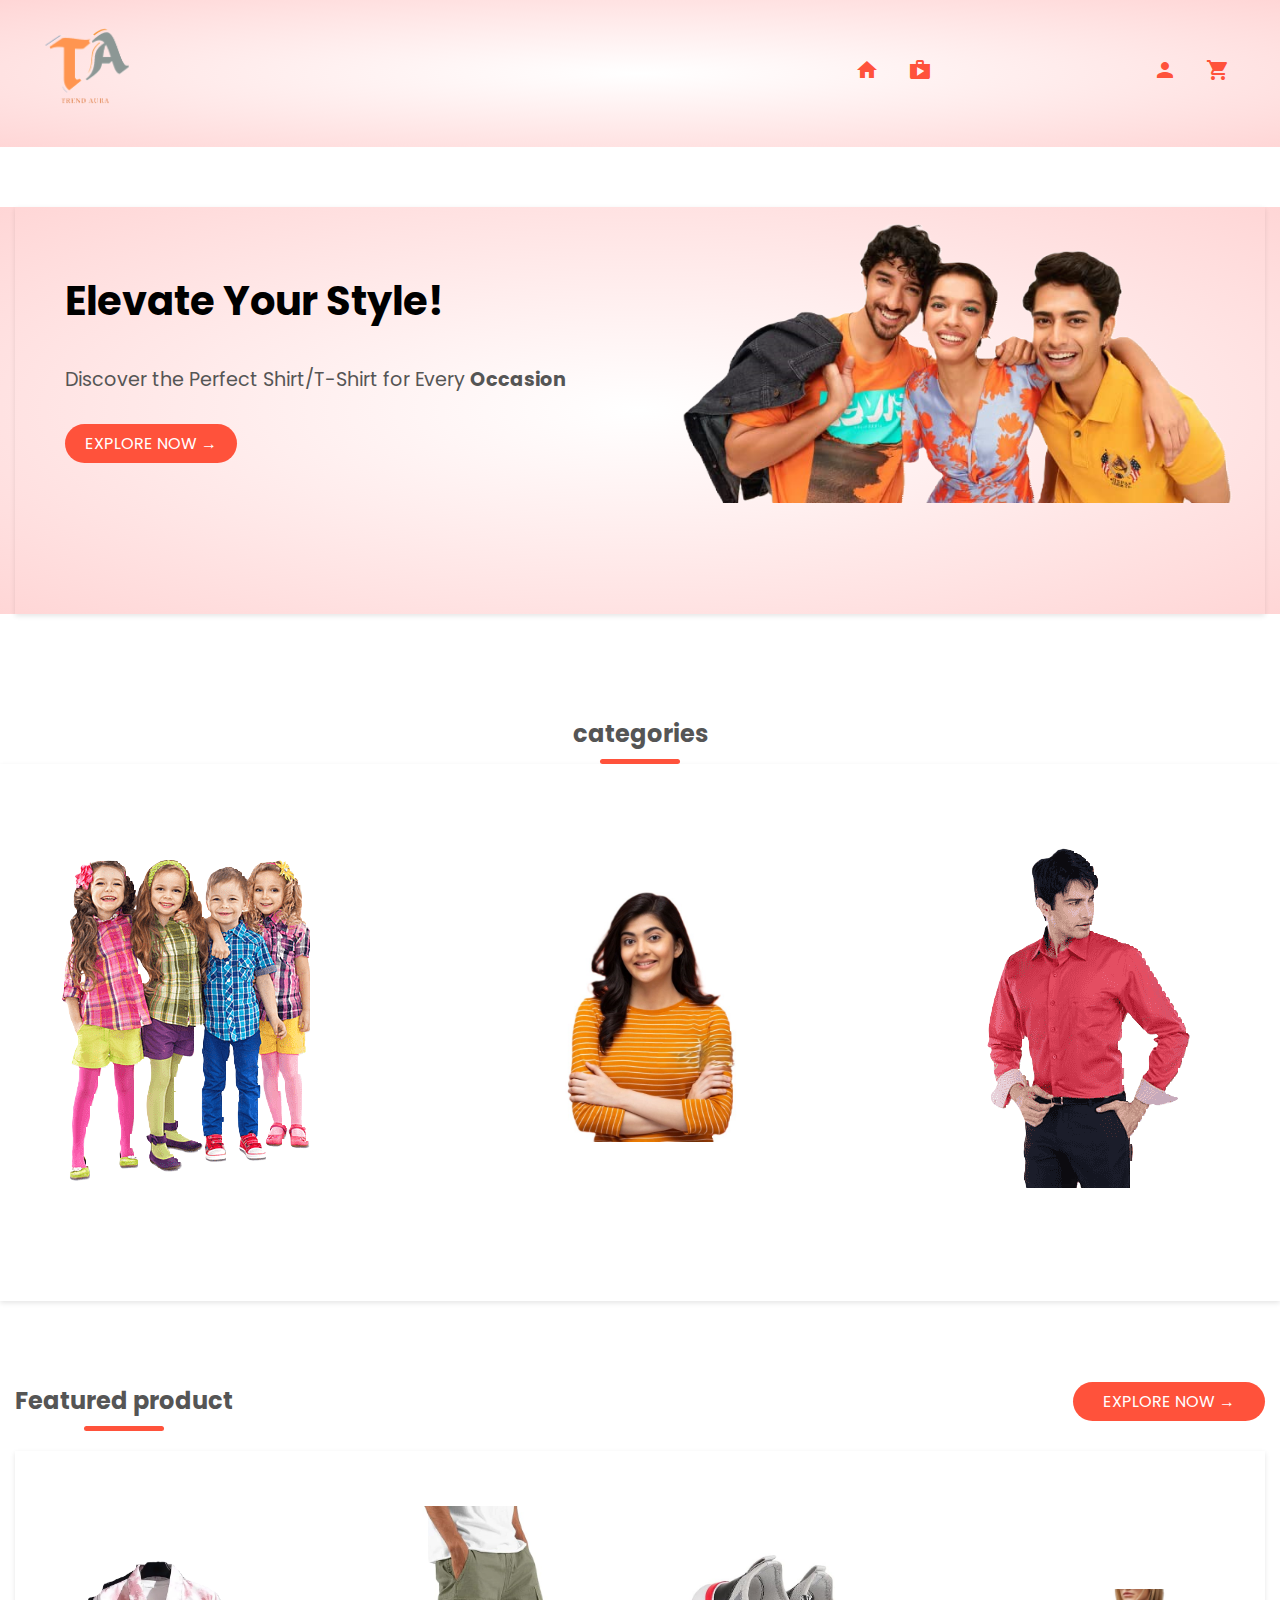
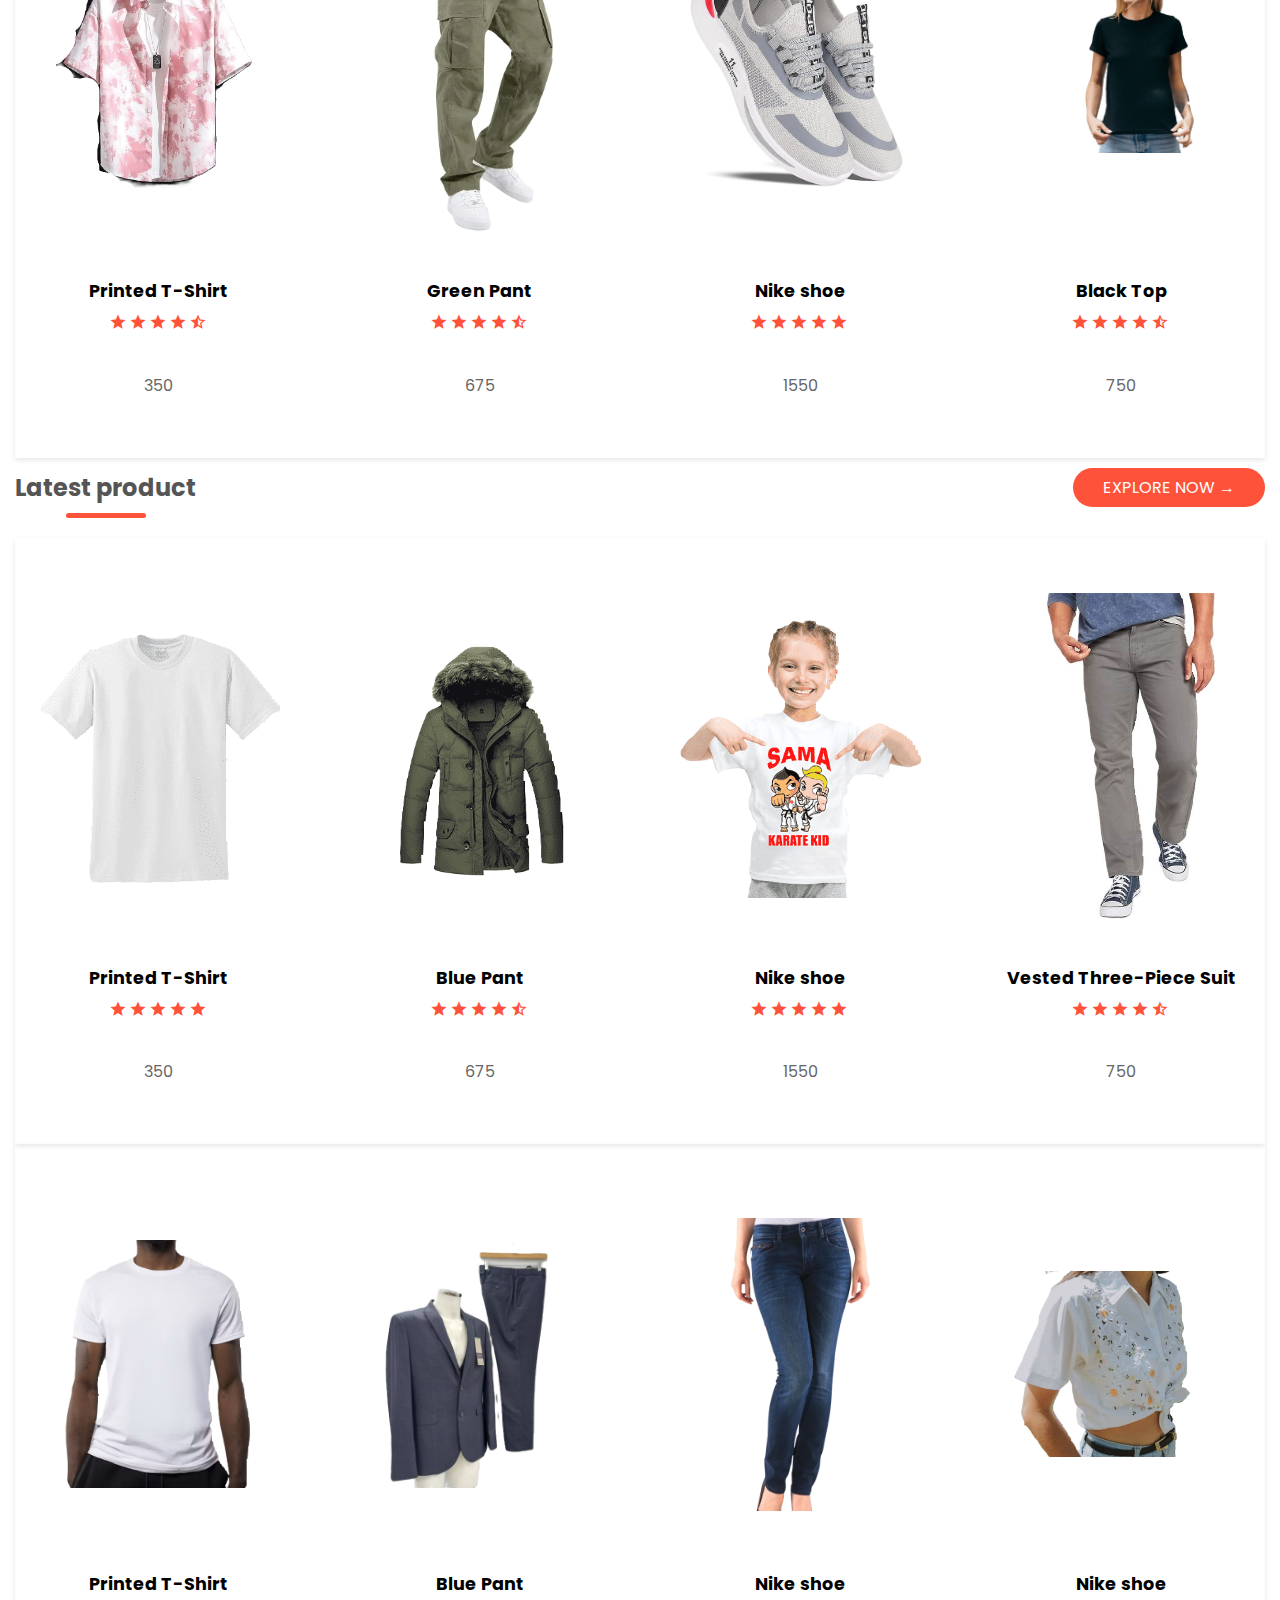
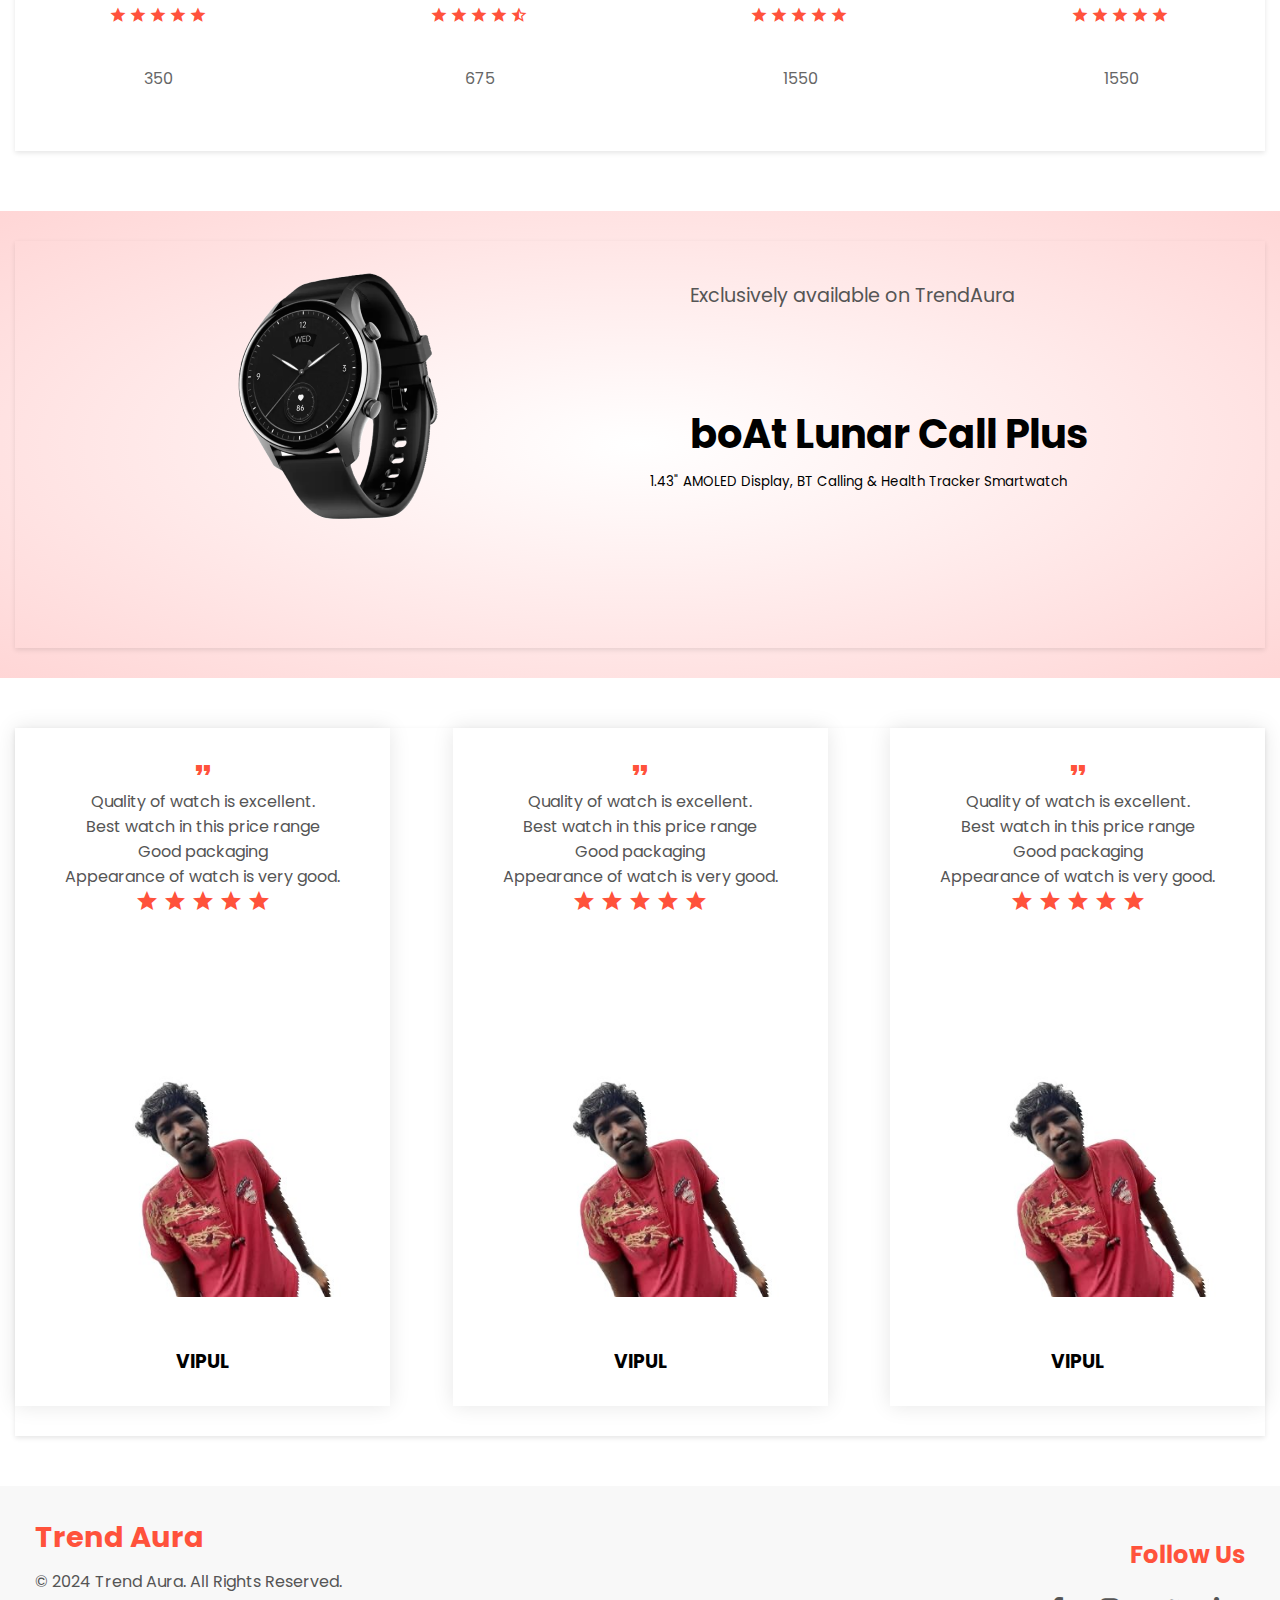
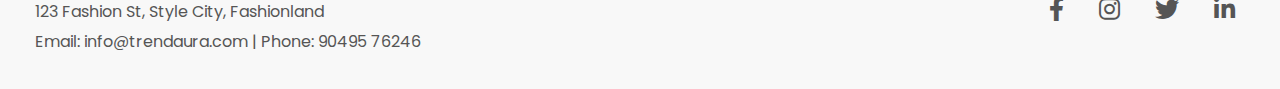
<file: index.html>
<!DOCTYPE html>
<html lang="en">

<head>
    <meta charset="UTF-8">
    <meta name="viewport" content="width=device-width, initial-scale=1.0">
    <title>Trend Aura</title>
    <link rel="stylesheet" href="style.css">
    <link href="https://fonts.googleapis.com/css2?family=Poppins:wght@300;400;500;600;700&display=swap"
        rel="stylesheet">
    <link href="https://fonts.googleapis.com/icon?family=Material+Icons" rel="stylesheet">
    <link rel="stylesheet" href="https://cdnjs.cloudflare.com/ajax/libs/font-awesome/6.0.0-beta3/css/all.min.css">
</head>

<body>
    <div class="header">
        <div class="container">
            <div class="navbar">
                <div class="logo">
                    <img src="./image/T.png" alt="Trend Aura Logo">
                </div>
                <nav>
                    <ul>
                        <li class="Home"><a href="#"><i class="material-icons">home</i></a></li>
                        <li><a href="shop.html"><i class="material-icons">shopping_bag</i></a></li>
                        <li class="Account"><a href="account.html"><i class="material-icons">person</i></a></li>
                        <li><a href="cart.html"><i class="material-icons">shopping_cart</i></a></li>
                    </ul>
                </nav>
                <button class="menu-toggle" id="menuToggle">☰</button>
            </div>
        </div>
    </div>

    <div class="nav-window" id="navWindow">
        <button class="close-nav" id="closeNav">&times;</button>
        <ul>
            <div class="toggle-menu" id="togglemenu">
                <li><a href="#">
                        <div class="toggle-icon"><i class="material-icons">home</i></div>
                        <div class="menu-text">
                            <h4>Home</h4>
                        </div>
                    </a></li>
                <li><a href="shop.html">
                        <div class="toggle-icon"><i class="material-icons">shopping_bag</i></div>
                        <div class="toggle-icon">
                            <h4>Shop</h4>
                        </div>
                    </a></li>
                <li><a href="account.html">
                        <div class="toggle-icon"><i class="material-icons">person</i></div>
                        <div class="menu-text">
                            <h4> My Account</h4>
                        </div>
                <li><a href="#contact">
                        <div class="toggle-icon"><i class="material-icons">phone</i></div>
                        <div class="menu-text">
                            <h4> contact</h4>
                        </div>
                    </a></li>
                <li><a href="cart.html">
                        <div class="toggle-icon"><i class="material-icons">shopping_cart</i></div>
                        <div class="menu-text">
                            <h4>Cart</h4>
                        </div>
                    </a></li>
            </div>
        </ul>
    </div>
    <div class="header-poster">
        <div class="container-poster">
            <div class="row">
                <div class="col2">
                    <h1>Elevate Your Style!</h1>
                    <p>Discover the Perfect Shirt/T-Shirt for Every <strong>Occasion</strong></p>
                    <a href="shop.html" class="btn">Explore Now &#8594;</a>
                </div>
                <div class="col2">
                    <img src="./image/1stp.png" alt="Featured Product">
                </div>
            </div>
        </div>
    </div>
    <div class="categories">
        <div class="small-container">
            <div class="explore"></div>
            <h2 class="ptitle">
                <center>categories</center>
            </h2>
        </div>
        <div class="row">

            <div class="col3"><a href="shop.html">
                    <img src="./image/10.png" alt="Category 1" height="200px"></a>
            </div>
            <div class="col3"><a href="shop.html">
                    <img src="./image/16.jpg" alt="Category 2"></a>
            </div>
            <div class="col3"><a href="shop.html">
                    <img src="./image/2.png" alt="Category 3"></a>
            </div>
        </div>
    </div>
    </div>

    <div class="small-container">
        <div class="explore">
            <h2 class="ptitle">Featured product</h2>
            <a href="shop.html" class="btn1">Explore Now &#8594;</a>
        </div>
        <div class="row">
            <div class="col4">
                <div class="product"><a href="./product/product6.html">
                        <img src="./image/15.png" alt="Product 1" height="100px"></a>
                    <h4>Printed T-Shirt</h4>
                    <div class="rating">
                        <span class="material-icons">star</span>
                        <span class="material-icons">star</span>
                        <span class="material-icons">star</span>
                        <span class="material-icons">star</span>
                        <span class="material-icons">star_half</span>
                    </div>
                    <p><span class="material-icons">currency_rupee</span>350</p>
                </div>
            </div>
            <div class="col4">
                <div class="product"><a href="./product/product4.html">
                        <img src="./image/1.jpg" alt="Product 2" height="200px"></a>

                    <h4>Green Pant</h4>
                    <div class="rating">
                        <span class="material-icons">star</span>
                        <span class="material-icons">star</span>
                        <span class="material-icons">star</span>
                        <span class="material-icons">star</span>
                        <span class="material-icons">star_half</span>
                    </div>
                    <p><span class="material-icons">currency_rupee</span>675</p>
                </div>
            </div>

            <div class="col4">
                <div class="product"><a href="./product/product2.html">
                        <img src="./image/7.jpg" alt="Product 3"></a>
                    <h4>Nike shoe</h4>
                    <div class="rating">
                        <span class="material-icons">star</span>
                        <span class="material-icons">star</span>
                        <span class="material-icons">star</span>
                        <span class="material-icons">star</span>
                        <span class="material-icons">star</span>
                    </div>
                    <p><span class="material-icons">currency_rupee</span>1550</p>
                </div>
            </div>
            <div class="col4">
                <div class="product"><a href="./product/product7.html">
                        <img src="./image/17.jpg" alt="Product 4"></a>
                    <h4>Black Top</h4>
                    <div class="rating">
                        <span class="material-icons">star</span>
                        <span class="material-icons">star</span>
                        <span class="material-icons">star</span>
                        <span class="material-icons">star</span>
                        <span class="material-icons">star_half</span>
                    </div>
                    <p><span class="material-icons">currency_rupee</span>750</p>
                </div>
            </div>
        </div>
        <div class="explore">
            <h2 class="ptitle">Latest product</h2>
            <a href="shop.html" class="btn1">Explore Now &#8594;</a>
        </div>
        <div class="row">
            <div class="col4">
                <div class="product"><a href="product/product1.html">
                        <img src="./image/1.png" alt="Product 5"></a>
                    <h4>Printed T-Shirt</h4>
                    <div class="rating">
                        <span class="material-icons">star</span>
                        <span class="material-icons">star</span>
                        <span class="material-icons">star</span>
                        <span class="material-icons">star</span>
                        <span class="material-icons">star</span>
                    </div>
                    <p><span class="material-icons">currency_rupee</span>350</p>
                </div>
            </div>
            <div class="col4">
                <div class="product"><a href="product/product8.html">
                        <img src="./image/9.png" alt="Product 6"></a>
                    <h4>Blue Pant</h4>
                    <div class="rating">
                        <span class="material-icons">star</span>
                        <span class="material-icons">star</span>
                        <span class="material-icons">star</span>
                        <span class="material-icons">star</span>
                        <span class="material-icons">star_half</span>
                    </div>
                    <p><span class="material-icons">currency_rupee</span>675</p>
                </div>
            </div>
            <div class="col4">
                <div class="product"><a href="product/product4.html">
                        <img src="./image/7.png" alt="Product 7"></a>
                    <h4>Nike shoe</h4>
                    <div class="rating">
                        <span class="material-icons">star</span>
                        <span class="material-icons">star</span>
                        <span class="material-icons">star</span>
                        <span class="material-icons">star</span>
                        <span class="material-icons">star</span>
                    </div>
                    <p><span class="material-icons">currency_rupee</span>1550</p>
                </div>
            </div>
            <div class="col4">
                <div class="product"><a href="product/product5.html">
                        <img src="./image/15.jpeg" alt="Product 8"></a>
                    <h4>Vested Three-Piece Suit</h4>
                    <div class="rating">
                        <span class="material-icons">star</span>
                        <span class="material-icons">star</span>
                        <span class="material-icons">star</span>
                        <span class="material-icons">star</span>
                        <span class="material-icons">star_half</span>
                    </div>
                    <p><span class="material-icons">currency_rupee</span>750</p>
                </div>
            </div>
        </div>

        <div class="row">
            <div class="col4">
                <div class="product"><a href="product/product1.html">
                        <img src="./image/5.png" alt="Product 9"></a>
                    <h4>Printed T-Shirt</h4>
                    <div class="rating">
                        <span class="material-icons">star</span>
                        <span class="material-icons">star</span>
                        <span class="material-icons">star</span>
                        <span class="material-icons">star</span>
                        <span class="material-icons">star</span>
                    </div>
                    <p><span class="material-icons">currency_rupee</span>350</p>
                </div>
            </div>
            <div class="col4">
                <div class="product"><a href="product/product1.html">
                        <img src="./image/14.png" alt="Product 10"></a>
                    <h4>Blue Pant</h4>
                    <div class="rating">
                        <span class="material-icons">star</span>
                        <span class="material-icons">star</span>
                        <span class="material-icons">star</span>
                        <span class="material-icons">star</span>
                        <span class="material-icons">star_half</span>
                    </div>
                    <p><span class="material-icons">currency_rupee</span>675</p>
                </div>
            </div>
            <div class="col4">
                <div class="product"><a href="product/product1.html">
                        <img src="./image/wj.png" alt="Product 11"></a>
                    <h4>Nike shoe</h4>
                    <div class="rating">
                        <span class="material-icons">star</span>
                        <span class="material-icons">star</span>
                        <span class="material-icons">star</span>
                        <span class="material-icons">star</span>
                        <span class="material-icons">star</span>
                    </div>
                    <p><span class="material-icons">currency_rupee</span>1550</p>
                </div>
            </div>
            <div class="col4">
                <div class="product"><a href="product/product3.html">
                        <img src="./image/4.png" alt="Product 11"></a>
                    <h4>Nike shoe</h4>
                    <div class="rating">
                        <span class="material-icons">star</span>
                        <span class="material-icons">star</span>
                        <span class="material-icons">star</span>
                        <span class="material-icons">star</span>
                        <span class="material-icons">star</span>
                    </div>
                    <p><span class="material-icons">currency_rupee</span>1550</p>
                </div>
            </div>
        </div>
    </div>

    <div class="offer">
        <div class="small-container">
            <div class="row">
                <div class="col2"><a href="product/product9.html">
                        <img src="./image/w1.png" class="offer-img" alt="Special Offer"></a>
                </div>
                <div class="col2">
                    <p>Exclusively available on TrendAura</p>
                    <h1>boAt Lunar Call Plus</h1>
                    <small>1.43" AMOLED Display, BT Calling & Health Tracker Smartwatch</small>
                </div>
            </div>
        </div>
    </div>

    <div class="testimonial">
        <div class="small-container">
            <div class="row">
                <div class="col3">
                    <span class="material-icons">format_quote</span>
                    <p>
                        Quality of watch is excellent.<br>
                        Best watch in this price range<br>
                        Good packaging<br>
                        Appearance of watch is very good.</p>
                    <div class="rating">
                        <span class="material-icons">star</span>
                        <span class="material-icons">star</span>
                        <span class="material-icons">star</span>
                        <span class="material-icons">star</span>
                        <span class="material-icons">star</span>
                    </div>
                    <img src="./image/t1.jpg" alt="Testimonial 1">
                    <h3>VIPUL</h3>
                </div>
                <div class="col3">
                    <span class="material-icons">format_quote</span>
                    <p>
                        Quality of watch is excellent.<br>
                        Best watch in this price range<br>
                        Good packaging<br>
                        Appearance of watch is very good.</p>
                    <div class="rating">
                        <span class="material-icons">star</span>
                        <span class="material-icons">star</span>
                        <span class="material-icons">star</span>
                        <span class="material-icons">star</span>
                        <span class="material-icons">star</span>
                    </div>
                    <img src="./image/t1.jpg" alt="Testimonial 2">
                    <h3>VIPUL</h3>
                </div>
                <div class="col3">
                    <span class="material-icons">format_quote</span>
                    <p>
                        Quality of watch is excellent.<br>
                        Best watch in this price range<br>
                        Good packaging<br>
                        Appearance of watch is very good.</p>
                    <div class="rating">
                        <span class="material-icons">star</span>
                        <span class="material-icons">star</span>
                        <span class="material-icons">star</span>
                        <span class="material-icons">star</span>
                        <span class="material-icons">star</span>
                    </div>
                    <img src="./image/t1.jpg" alt="Testimonial 3">
                    <h3>VIPUL</h3>
                </div>
            </div>
        </div>
    </div>
    <div class="footer" id="#contact">
        <div class="container">
            <div class="footer-content">
                <div class="footer-left">
                    <h3>Trend Aura</h3>
                    <p>&copy; 2024 Trend Aura. All Rights Reserved.</p>
                    <p>123 Fashion St, Style City, Fashionland</p>
                    <p>Email: info@trendaura.com | Phone: 90495 76246</p>
                </div>
                <div class="footer-right">
                    <h4>Follow Us</h4>
                    <div class="social-icons">
                        <a href="#" class="social-icon"><i class="fab fa-facebook-f"></i></a>
                        <a href="#" class="social-icon"><i class="fab fa-instagram"></i></a>
                        <a href="#" class="social-icon"><i class="fab fa-twitter"></i></a>
                        <a href="#" class="social-icon"><i class="fab fa-linkedin-in"></i></a>
                    </div>
                </div>
            </div>
        </div>
    </div>
    <script>
        document.getElementById("menuToggle").addEventListener("click", () => {
            document.getElementById("navWindow").classList.toggle("active");
        });

        document.getElementById("closeNav").addEventListener("click", () => {
            document.getElementById("navWindow").classList.remove("active");
        });
    </script>

</body>

</html>
</file>
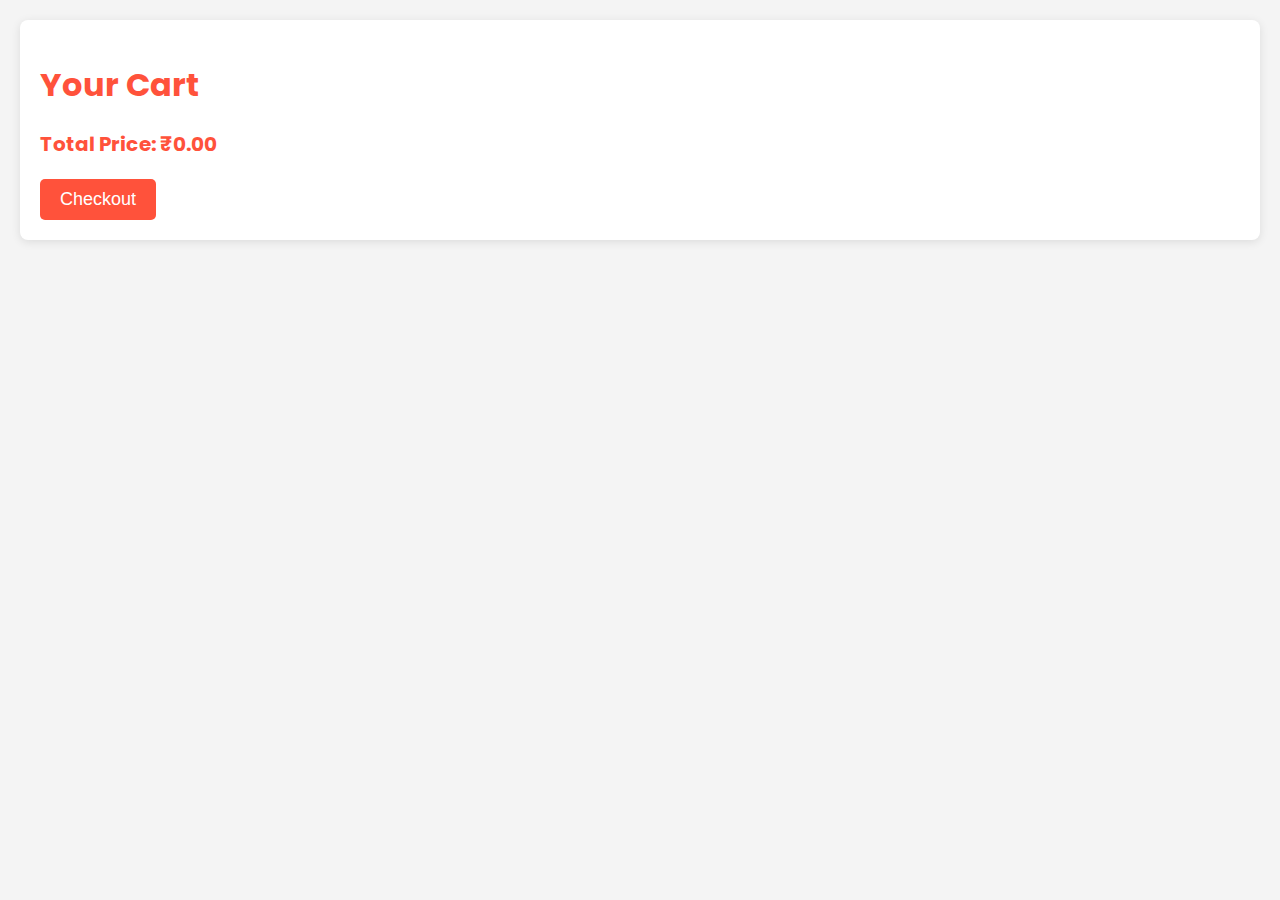
<file: cart.html>
<!DOCTYPE html>
<html lang="en">

<head>
    <meta charset="UTF-8">
    <meta name="viewport" content="width=device-width, initial-scale=1.0">
    <title>Cart - TrendAura</title>
    <link href="https://fonts.googleapis.com/css2?family=Poppins:wght@300;400;500;600;700&display=swap"
        rel="stylesheet">
        <link href="https://fonts.googleapis.com/icon?family=Material+Icons" rel="stylesheet">
    <link rel="stylesheet" href="https://cdnjs.cloudflare.com/ajax/libs/font-awesome/6.0.0-beta3/css/all.min.css">
    <style>
        body {
            font-family: 'Poppins', sans-serif;
            background-color: #f4f4f4;
            margin: 0;
            padding: 0;
            color: #333;
        }

        .container {
            max-width: 1200px;
            margin: 20px auto;
            background: white;
            border-radius: 8px;
            box-shadow: 0 2px 10px rgba(0, 0, 0, 0.1);
            padding: 20px;
        }

        h1 {
            color: #ff523b;
            margin-bottom: 20px;
        }

        .cart-item {
            display: flex;
            justify-content: space-between;
            align-items: center;
            padding: 10px;
            border-bottom: 1px solid #ddd;
        }

        .cart-item img {
            width: 100px;
            height: auto;
            border-radius: 4px;
        }

        .item-details {
            flex: 1;
            margin-left: 20px;
        }

        .remove-item {
            background-color: #ff523b;
            color: white;
            border: none;
            padding: 5px 10px;
            border-radius: 5px;
            cursor: pointer;
        }

        .remove-item:hover {
            background-color: #e04131;
        }

        .buy-now {
            background-color: #28a745;
            color: white;
            border: none;
            padding: 5px 10px;
            border-radius: 5px;
            cursor: pointer;
            margin-left: 10px;
        }

        .buy-now:hover {
            background-color: #555;
        }

        .total-price {
            margin-top: 20px;
            font-size: 20px;
            font-weight: bold;
            color: #ff523b;
        }

        .checkout-button {
            background-color: #ff523b;
            color: white;
            padding: 10px 20px;
            border: none;
            border-radius: 5px;
            cursor: pointer;
            font-size: 18px;
            margin-top: 20px;
        }

        .checkout-button:hover {
            background-color: #e04131;
        }

        .rating {
            color: #ff523b;
            font-size: 18px;
        }
    </style>
</head>

<body>
    <div class="container">
        <h1>Your Cart</h1>
        <div id="cart-items"></div>
        <div class="total-price" id="total-price">Total Price: ₹0.00</div>
        <button class="checkout-button" onclick="checkout()">Checkout</button>
    </div>

    <script>
        function loadCart() {
            const cartItemsContainer = document.getElementById('cart-items');
            const cart = JSON.parse(localStorage.getItem('cart')) || [];
            let totalPrice = 0;

            cartItemsContainer.innerHTML = ''; // Clear previous items

            cart.forEach((item, index) => {
                totalPrice += item.price; // Calculate total price

                // Generate random rating between 3 and 5
                const rating = (Math.random() * (5 - 3) + 3).toFixed(1);

                cartItemsContainer.innerHTML += `
                <div class="cart-item">
                    <img src="${item.image}" alt="${item.name}">
                    <div class="item-details">
                        <h2>${item.name}</h2>
                        <p>Price: ₹${item.price.toFixed(2)}</p>
                        <div class="rating">Rating: ${rating} <i class="fas fa-star"></i></div>
                    </div>
                    <button class="remove-item" onclick="removeFromCart(${index})">Remove</button>
                    <button class="buy-now" onclick="buyNow(${index})">Buy Now</button>
                </div>
            `;
            });

            document.getElementById('total-price').innerText = `Total Price: ₹${totalPrice.toFixed(2)}`;
        }

        function removeFromCart(index) {
            const cart = JSON.parse(localStorage.getItem('cart')) || [];
            cart.splice(index, 1); // Remove item from cart
            localStorage.setItem('cart', JSON.stringify(cart));
            loadCart(); // Reload cart
        }

        function buyNow(index) {
            const cart = JSON.parse(localStorage.getItem('cart')) || [];
            const item = cart[index];

            // Store the selected item for the checkout page
            localStorage.setItem('checkoutItem', JSON.stringify([item])); // Only the selected item

            // Redirect to the Checkout page
            window.location.href = 'checkout.html';
        }

        function checkout() {
            const cart = JSON.parse(localStorage.getItem('cart')) || [];
            if (cart.length === 0) {
                alert('Your cart is empty.');
                return;
            }

            // Handle checkout for all items in the cart
            localStorage.setItem('checkoutItem', JSON.stringify(cart));
            window.location.href = 'checkout.html';
        }

        window.onload = loadCart;
    </script>
</body>

</html>
</file>
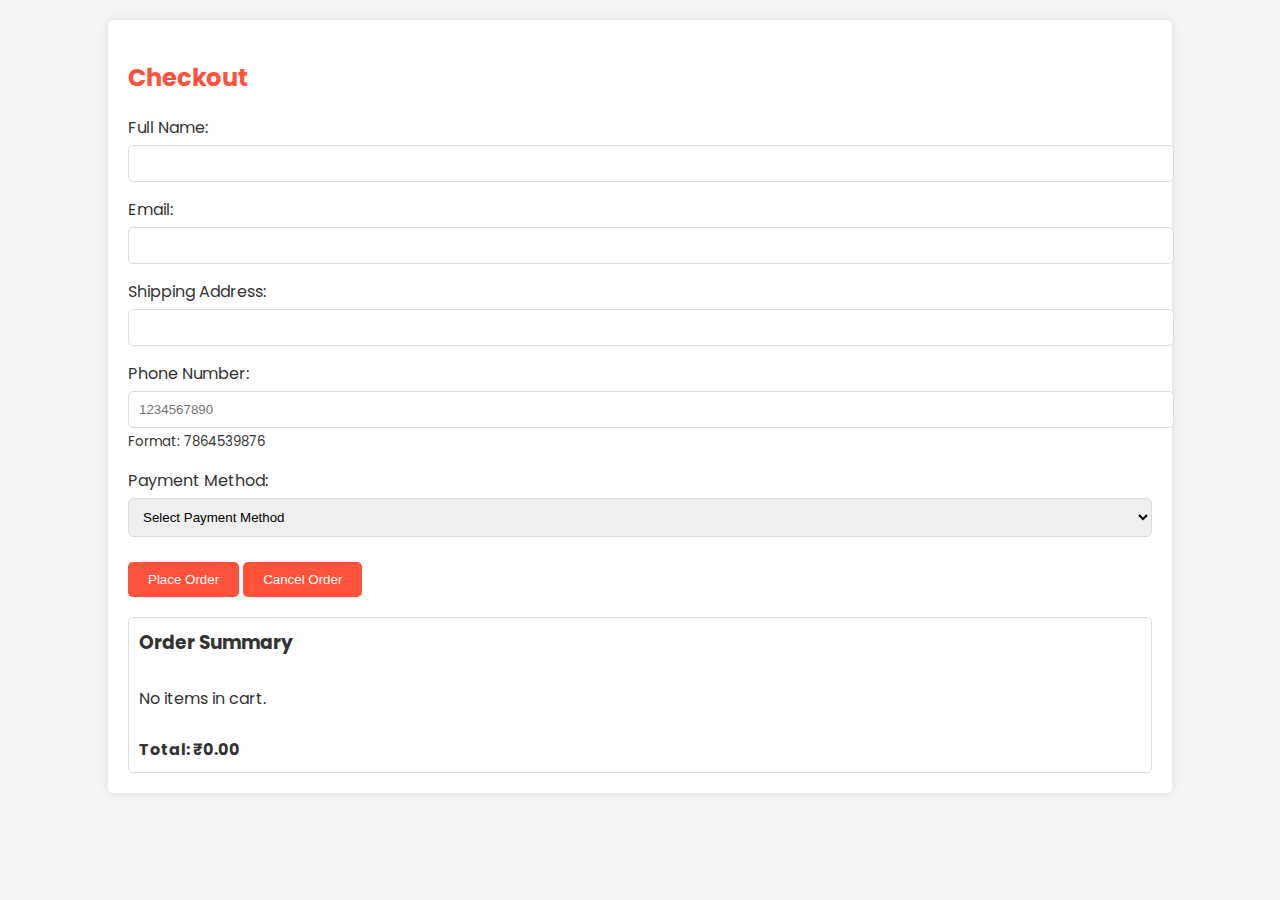
<file: checkout.html>
<!DOCTYPE html>
<html lang="en">

<head>
    <meta charset="UTF-8">
    <meta name="viewport" content="width=device-width, initial-scale=1.0">
    <title>Checkout - TrendAura</title>
    <link href="https://fonts.googleapis.com/css2?family=Poppins:wght@300;400;500;600;700&display=swap" rel="stylesheet">
    <link href="https://fonts.googleapis.com/icon?family=Material+Icons" rel="stylesheet">
    <style>
        body {
            font-family: 'Poppins', sans-serif;
            background-color: #f4f4f4;
            color: #333;
            margin: 0;
            padding: 0;
            display: flex;
            flex-direction: column;
            align-items: center;
        }

        .container {
            width: 80%;
            margin-top: 20px;
            background: white;
            padding: 20px;
            border-radius: 5px;
            box-shadow: 0 0 10px rgba(0, 0, 0, 0.1);
        }

        h2 {
            color: #ff523b;
            margin-bottom: 20px;
        }

        .form-group {
            margin-bottom: 15px;
        }

        .form-group label {
            display: block;
            margin-bottom: 5px;
        }

        .form-group input,
        .form-group select {
            width: 100%;
            padding: 10px;
            border: 1px solid #ddd;
            border-radius: 5px;
        }

        .order-summary {
            margin-top: 20px;
            padding: 10px;
            border: 1px solid #ddd;
            border-radius: 5px;
        }

        .order-summary h3 {
            margin-top: 0;
        }

        .order-summary ul {
            list-style: none;
            padding: 0;
        }

        .order-summary li {
            display: flex;
            justify-content: space-between;
            padding: 10px 0;
            align-items: center;
        }

        .order-summary img {
            width: 80px;
            height: auto;
            margin-right: 10px;
        }

        .button {
            background-color: #ff523b;
            color: white;
            padding: 10px 20px;
            border: none;
            border-radius: 5px;
            cursor: pointer;
            text-align: center;
            margin-top: 10px;
        }

        .button:hover {
            background-color: #e04131;
        }

        .size-select {
            width: auto;
            padding: 5px;
            margin-left: 10px;
        }
    </style>
</head>

<body>
    <div class="container">
        <h2>Checkout</h2>
        <form id="checkoutForm">
            <div class="form-group">
                <label for="name">Full Name:</label>
                <input type="text" id="name" required>
            </div>
            <div class="form-group">
                <label for="email">Email:</label>
                <input type="email" id="email" required>
            </div>
            <div class="form-group">
                <label for="address">Shipping Address:</label>
                <input type="text" id="address" required>
            </div>
            <div class="form-group">
                <label for="phone">Phone Number:</label>
                <input type="tel" id="phone" pattern="[0-9]{10}" placeholder="1234567890" required>
                <small>Format: 7864539876</small>
            </div>
            <div class="form-group">
                <label for="payment">Payment Method:</label>
                <select id="payment" required>
                    <option value="">Select Payment Method</option>
                    <option value="credit">Credit Card</option>
                    <option value="paypal">UPI</option>
                </select>
            </div>
            <button type="submit" class="button">Place Order</button>
            <button type="button" class="button" id="cancelOrderButton">Cancel Order</button>
        </form>

        <div class="order-summary">
            <h3>Order Summary</h3>
            <ul id="orderSummaryList"></ul>
            <div>
                <strong>Total: ₹<span id="totalAmount">0.00</span></strong>
            </div>
        </div>
    </div>

    <script>
        // Load the cart items for the order summary
        function loadOrderSummary() {
            const orderSummaryList = document.getElementById('orderSummaryList');
            const totalAmount = document.getElementById('totalAmount');
            const cartItems = JSON.parse(localStorage.getItem('checkoutItem')) || [];

            if (cartItems.length === 0) {
                orderSummaryList.innerHTML = '<li>No items in cart.</li>';
                totalAmount.textContent = '0.00';
                return;
            }

            let total = 0;
            cartItems.forEach((item, index) => {
                total += item.price;
                orderSummaryList.innerHTML += `
                    <li>
                        <img src="${item.image}" alt="${item.name}">
                        <span>${item.name}</span>
                        <span>₹${item.price.toFixed(2)}</span>
                        <select class="size-select" data-index="${index}">
                            <option value="S" ${item.size === 'S' ? 'selected' : ''}>S</option>
                            <option value="M" ${item.size === 'M' ? 'selected' : ''}>M</option>
                            <option value="L" ${item.size === 'L' ? 'selected' : ''}>L</option>
                            <option value="XL" ${item.size === 'XL' ? 'selected' : ''}>XL</option>
                        </select>
                    </li>
                `;
            });

            totalAmount.textContent = total.toFixed(2);

            // Add event listeners to size selects
            document.querySelectorAll('.size-select').forEach(select => {
                select.addEventListener('change', function() {
                    const index = this.getAttribute('data-index');
                    const newSize = this.value;
                    cartItems[index].size = newSize;
                    localStorage.setItem('checkoutItem', JSON.stringify(cartItems));
                });
            });
        }

        document.getElementById('checkoutForm').addEventListener('submit', function (event) {
            event.preventDefault();
            const name = document.getElementById('name').value;
            const email = document.getElementById('email').value;
            const address = document.getElementById('address').value;
            const phone = document.getElementById('phone').value;
            const payment = document.getElementById('payment').value;

            const cartItems = JSON.parse(localStorage.getItem('checkoutItem')) || [];
            if (cartItems.length > 0) {
                const orderSummary = {
                    id: Date.now().toString(),
                    name: name,
                    email: email,
                    address: address,
                    phone: phone,
                    payment: payment,
                    items: cartItems,
                    total: totalAmount.textContent,
                };

                let orders = JSON.parse(localStorage.getItem('orders')) || [];
                orders.push(orderSummary);
                localStorage.setItem('orders', JSON.stringify(orders));
                alert('Order placed successfully!');
                localStorage.removeItem('checkoutItem'); // Clear cart after order is placed
                window.location.href = './account.html'; // Redirect to My Account page
            } else {
                alert('Your cart is empty.');
            }
        });

        document.getElementById('cancelOrderButton').addEventListener('click', function() {
            localStorage.removeItem('checkoutItem'); // Clear items from checkout
            window.location.href = 'cart.html'; // Redirect to the cart page
        });

        document.addEventListener('DOMContentLoaded', loadOrderSummary);
    </script>
</body>

</html>
</file>
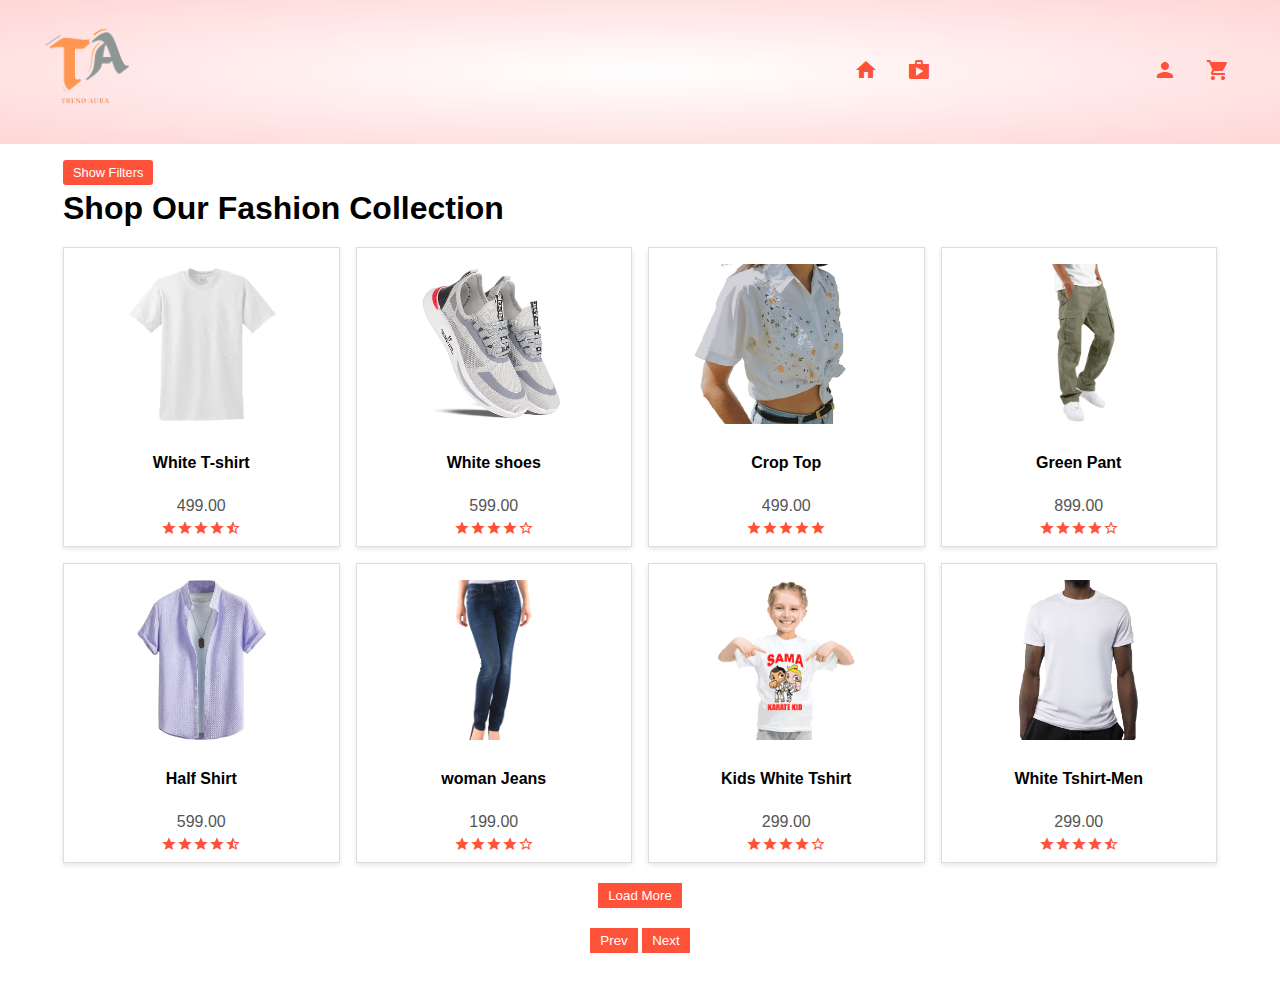
<file: shop.html>
<!DOCTYPE html>
<html lang="en">

<head>
    <meta charset="UTF-8">
    <meta name="viewport" content="width=device-width, initial-scale=1.0">
    <link href="https://fonts.googleapis.com/icon?family=Material+Icons" rel="stylesheet">
    <link rel="stylesheet" href="shop.css">
    <title>TrendAura Shop</title>
</head>

<body>
    <div class="header">
        <div class="container">
            <div class="navbar">
                <div class="logo">
                    <img src="./image/T.png" alt="Trend Aura Logo">
                </div>
                <nav>
                    <ul>
                        <li class="Home"><a href="index.html"><i class="material-icons">home</i></a></li>
                        <li><a href="#"><i class="material-icons">shopping_bag</i></a> </li>
                        <li class="Account"><a href="#"><i class="material-icons">person</i></a></li>
                        <li>
                            <a href="cart.html"><i class="material-icons">shopping_cart</i></a>
                        </li>
                    </ul>
                </nav>
                <button class="menu-toggle" id="menuToggle">☰</button>
            </div>
        </div>
    </div>

    <div class="nav-window" id="navWindow">
        <button class="close-nav" id="closeNav">&times;</button>
        <ul>
            <li><a href="index.html">Home</a></li>
            <li><a href="#">Shop</a></li>
            <li><a href="#"></a>Contact</a></li>
            <li><a href="account.html"> My Account</a></li>
            <li><a href="cart.html"> Cart</a></li>
        </ul>
    </div>

   
    <main class="container">
        <section class="filters" id="filters">
            <br>
            <br>
            <h2>Filters</h2>
            <button class="close-filters" id="closeFilters" aria-label="Close filters">&times;</button>
            <div class="filter-section">
                <h3>Price Range</h3>
                <input type="number" placeholder="Min" id="minPrice">
                <input type="number" placeholder="Max" id="maxPrice">
            </div>
            <div class="filter-section">
                <h3>Categories</h3>
                <label><input type="checkbox" name="category" value="tops"> Tops</label>
                <label><input type="checkbox" name="category" value="bottoms"> Bottoms</label>
                <label><input type="checkbox" name="category" value="dresses"> Dresses</label>
                <label><input type="checkbox" name="category" value="accessories"> Accessories</label>
            </div>
            <div class="filter-section">
                <h3>Size</h3>
                <label><input type="checkbox" name="size" value="xs"> XS</label>
                <label><input type="checkbox" name="size" value="s"> S</label>
                <label><input type="checkbox" name="size" value="m"> M</label>
                <label><input type="checkbox" name="size" value="l"> L</label>
                <label><input type="checkbox" name="size" value="xl"> XL</label>
            </div>
            <div class="filter-section">
                <h3>Color</h3>
                <label><input type="checkbox" name="color" value="black"> Black</label>
                <label><input type="checkbox" name="color" value="white"> White</label>
                <label><input type="checkbox" name="color" value="red"> Red</label>
                <label><input type="checkbox" name="color" value="blue"> Blue</label>
                <label><input type="checkbox" name="color" value="green"> Green</label>
            </div>
            <div class="filter-section">
                <h3>Style</h3>
                <label><input type="checkbox" name="style" value="casual"> Casual</label>
                <label><input type="checkbox" name="style" value="formal"> Formal</label>
                <label><input type="checkbox" name="style" value="sporty"> Sporty</label>
                <label><input type="checkbox" name="style" value="bohemian"> Bohemian</label>
            </div>
            <button id="applyFilters">Apply Filters</button>
        </section>
        <section class="products">
            <button id="filterToggle" aria-expanded="false" aria-controls="filters">Show Filters</button>
            <h1>Shop Our Fashion Collection</h1>

            <div class="product-grid" id="productGrid">
                <div class="product">
                    <h2>Product Name</h2>
                    <p>Product Description</p>
                    <input type="number" id="quantity" min="1" value="1">
                    <button id="addToCart">Add to Cart</button>
                    <p id="cartStatus">Cart: 0 items</p>
                </div>

                <!-- Products will be dynamically inserted here -->
            </div>
            <div class="loading" id="loading">Loading...</div>
            <div class="next-page">
                <button id="loadMore">Load More</button>
            </div>
            <div class="pagination" id="pagination">
                <button id="prevPage" disabled>Prev</button>
                <button id="nextPage">Next</button>
            </div>
        </section>
    </main>
    <script src="shop.js"></script>
</body>

</html>
</file>
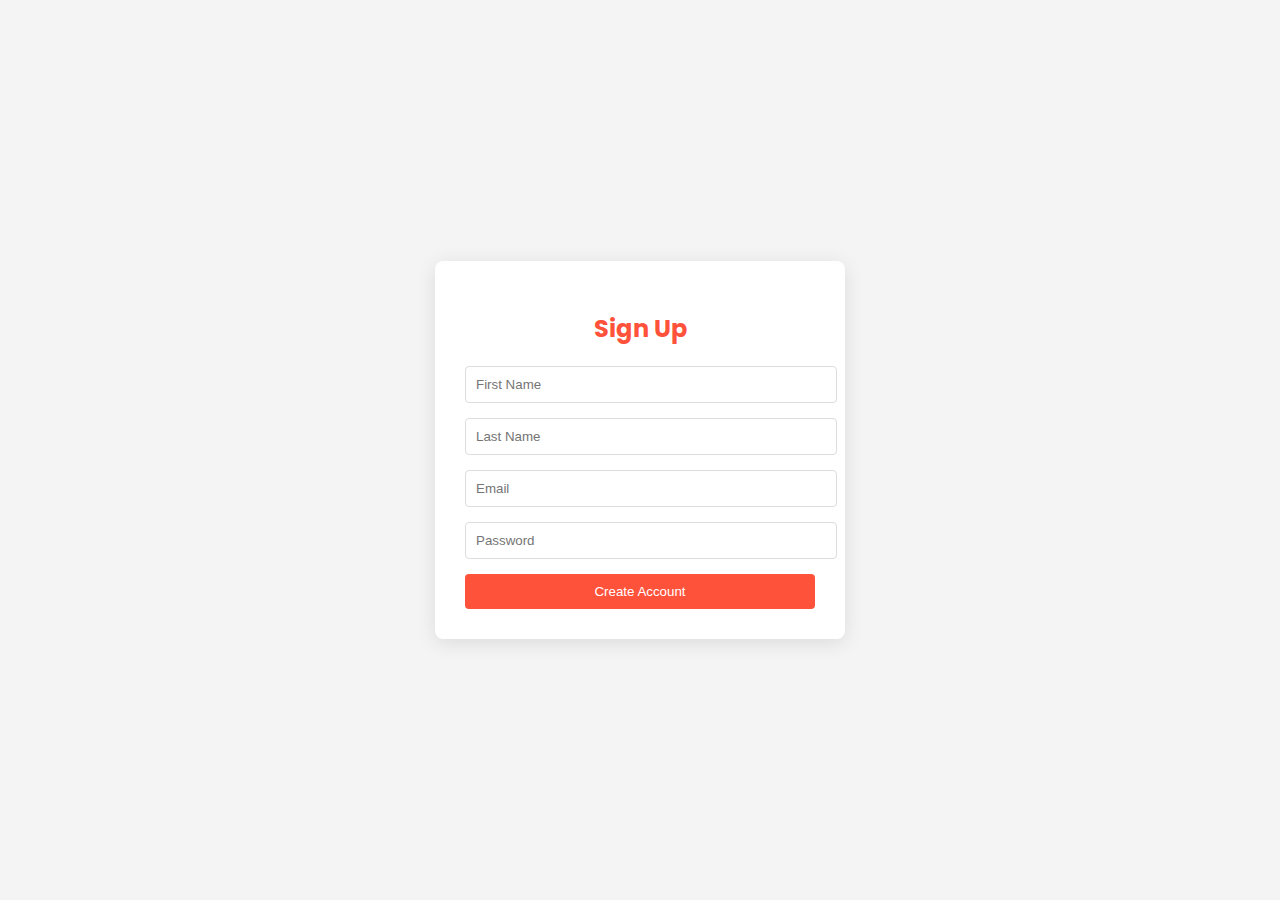
<file: signup.html>
<!DOCTYPE html>
<html lang="en">
<head>
    <meta charset="UTF-8">
    <meta name="viewport" content="width=device-width, initial-scale=1.0">
    <title>Sign Up - TrendAura</title>
    <link href="https://fonts.googleapis.com/css2?family=Poppins:wght@300;400;500;600;700&display=swap" rel="stylesheet">
    <link rel="stylesheet" href="https://cdnjs.cloudflare.com/ajax/libs/font-awesome/6.0.0-beta3/css/all.min.css">
    <style>
        body {
            font-family: 'Poppins', sans-serif;
            background-color: #f4f4f4;
            display: flex;
            justify-content: center;
            align-items: center;
            height: 100vh;
            margin: 0;
        }

        .signup-container {
            background: white;
            padding: 30px;
            border-radius: 8px;
            box-shadow: 0 4px 20px rgba(0, 0, 0, 0.1);
            width: 350px;
            transition: transform 0.3s ease;
        }

        h2 {
            margin-bottom: 20px;
            text-align: center;
            color: #ff523b;
        }

        input {
            width: 100%;
            padding: 10px;
            margin-bottom: 15px;
            border: 1px solid #ddd;
            border-radius: 4px;
            transition: border 0.3s;
        }

        input:focus {
            border: 1px solid #ff523b;
            outline: none;
        }

        button {
            width: 100%;
            padding: 10px;
            background-color: #ff523b;
            color: white;
            border: none;
            border-radius: 4px;
            cursor: pointer;
            transition: background-color 0.3s;
        }

        button:hover {
            background-color: #e04131;
        }

        .message {
            margin-top: 10px;
            text-align: center;
            display: none;
        }

        .message.success {
            color: green;
        }

        .message.error {
            color: red;
        }
    </style>
    <script src="https://code.jquery.com/jquery-3.6.0.min.js"></script>
</head>
<body>
    <div class="signup-container">
        <h2>Sign Up</h2>
        <form id="signupForm">
            <input type="text" id="firstName" placeholder="First Name" required>
            <input type="text" id="lastName" placeholder="Last Name" required>
            <input type="email" id="email" placeholder="Email" required>
            <input type="password" id="password" placeholder="Password" required>
            <button type="submit">Create Account</button>
        </form>
        <div class="message" id="signupMessage"></div>
    </div>

    <script>
        $(document).ready(function() {
            $('#signupForm').on('submit', function(event) {
                event.preventDefault(); // Prevent form submission

                // Store user information in local storage
                const firstName = $('#firstName').val();
                const lastName = $('#lastName').val();
                const email = $('#email').val();
                const password = $('#password').val();

                localStorage.setItem('firstName', firstName);
                localStorage.setItem('lastName', lastName);
                localStorage.setItem('email', email);
                localStorage.setItem('password', password);

                // Show success message
                $('#signupMessage').text('Account created successfully!').addClass('success').fadeIn(300).delay(2000).fadeOut(300, function() {
                    window.location.href = 'account.html'; // Redirect to My Account page
                });
            });
        });
    </script>
</body>
</html>
</file>
<file: style.css>
:root {
            --header-max-width: 60px;
        }

        * {
            margin: 0;
            padding: 0;
            box-sizing: border-box;
        }

        body {
            margin: 0px;
            padding: 0px;
            font-family: 'Poppins', sans-serif;
        }

        img {
            width: 100%;
            height: auto;
            object-fit: scale-down;
        }

        a {
            text-decoration: none;
            color: #555;
        }

        p {
            color: #555;
        }

        .explore {
            display: flex;
            justify-content: space-between;
            align-items: center;
            margin-bottom: 20px;
        }

        .explore h2 {
            font-size: 1.5rem;
            font-weight: bold;
            margin-right: 20px;
        }

        .explore .btn1 {
            position: relative;
            margin-top: 0;
        }

        .explore .btn1:hover {
            background-color: #666;
            transform: translateY(-5px);
        }

        .container,
        .container-poster,
        .small-container {
            max-width: 1300px;
            margin: auto;
            padding-left: 15px;
            padding-right: 15px;
        }

        .header {
            background: radial-gradient(#fff, #ffd6d6);
        }

        .header-poster {
            background: radial-gradient(#fff, #ffd6d6);
        }

        .header-poster .row {
            margin-top: 60px;
        }

        .navbar {
            display: flex;
            align-items: center;
            padding: 10px;
        }

        .navbar .logo img {
            max-width: 120px;
        }

        nav {
            flex: 1;
            text-align: right;
            padding: 0;
        }

        nav ul {
            display: inline-block;
            list-style-type: none;
        }

        nav ul li {
            display: inline-block;
            margin-right: 25px;
        }

        .header-poster .btn,
        .header-poster .btn1 {
            display: inline-block;
            background: #ff523b;
            color: #fff;
            padding: 7px 20px;
            border-radius: 30px;
            text-transform: uppercase;
        }

        .header-poster .btn1 {
            padding: 7px 30px;
        }

        .header-poster .btn:hover,
        .header-poster .btn1:hover {
            background: #7191aa;
        }

        .col2 {
            flex-basis: 50%;
            min-width: 200px;
        }

        .col2 img {
            height: 450px;
            padding: 10px 10px 100px 30px;
        }

        .col2 h1 {
            font-size: 2.5rem;
            line-height: 3rem;
            margin: 70px 30px 10px 50px;
        }

        .col2 p {
            margin-left: 20px;
            margin-top: 10px;
            padding: 30px;
            font-size: 1.2rem;
        }

        .col2 small {
            padding: 30px 10px 50px 10px;
        }

        .btn {
            display: inline-block;
            background: #ff523b;
            color: #fff;
            padding: 7px 20px;
            border-radius: 30px;
            text-transform: uppercase;
            margin-left: 50px;
        }

        .btn1 {
            display: inline-flex;
            background: #ff523b;
            color: #fff;
            padding: 7px 30px;
            border-radius: 30px;
            text-transform: uppercase;
            position: relative;
        }

        .categories {
            margin: 70px 0;
        }

        .col3 {
            flex-basis: 30%;
            min-width: 250px;
            margin-bottom: 30px;
            transition: transform 0.5s;
        }

        .categories .col3 img {
            height: 500px;
        }

        .col3:hover {
            transform: translateY(-5px);
        }

        .ptitle {
            text-align: left;
            margin: 0 0px 0px;
            position: relative;
            line-height: 60px;
            color: #555;
        }

        .ptitle::after {
            content: "";
            background: #ff523b;
            width: 80px;
            height: 5px;
            border-radius: 5px;
            position: absolute;
            bottom: 0;
            left: 50%;
            transform: translateX(-50%);
        }

        .products {
            margin-top: 60px;
        }

        .product img {
            height: 300px;
        }

        .row {
            box-shadow: 0 2px 5px rgba(0, 0, 0, 0.1);
            display: flex;
            flex-wrap: wrap;
            justify-content: space-between;
        }

        .row img{
            height: 400px;
        }

        .col4 {
            flex-basis: 23%;
            min-width: 200px;
            margin-bottom: 30px;
            transition: transform 0.5s;
        }

        .product {
            display: flex;
            flex-direction: column;
            align-items: center;
            padding: 20px;
            transition: transform 0.3s ease-in-out;
        }

        .product:hover {
            transform: translateY(-5px);
        }

        .product h4 {
            font-size: 1.1rem;
            font-weight: bold;
            margin-bottom: 10px;
            text-align: center;
        }

        .product p {
            font-size: 1rem;
            color: #666;
            margin-bottom: 10px;
            text-align: center;
        }

        .product .rating {
            display: flex;
            align-items: center;
            margin-bottom: 10px;
        }

        .product .rating .material-icons {
            font-size: 1.1rem;
            color: #ff523b;
            margin-right: 2px;
        }

        .offer {
            background: radial-gradient(#fff, #ffd6d6);
            margin-top: 60px;
            max-height: 700px;
            padding: 30px 0;
        }

        .offer-img {
            padding: 30px;
        }

        .testimonial {
            padding-top: 50px;
        }

        .testimonial .col3 {
            text-align: center;
            padding: 30px;
            box-shadow: 0px 0px 20px rgba(0, 0, 0, 0.1);
            cursor: pointer;
            transition: transform 0.5s;
        }

        .testimonial .col3 img {
            margin-top: 20px;
            border-radius: 50px;
        }

        .testimonial .col3:hover {
            transform: translateY(-10px);
        }

        .material-icons {
            font-size: 24px;
            color: #ff523b;
        }

        .col p {
            font-size: 15px;
            margin: 12px 0;
            color: #555;
        }

        .footer {
            background-color: #f8f8f8;
            padding: 30px 0;
            margin-top: 50px;
        }

        .footer-content {
            display: flex;
            justify-content: space-between;
            align-items: center;
            flex-wrap: wrap;
        }

        .footer-left {
            flex: 1;
            padding: 0 20px;
        }

        .footer-left h3 {
            font-size: 1.8rem;
            margin-bottom: 10px;
            color: #ff523b;
        }

        .footer-left p {
            margin-bottom: 5px;
            color: #555;
        }

        .footer-right {
            flex: 1;
            padding: 0 20px;
            text-align: right;
        }

        .footer-right h4 {
            font-size: 1.5rem;
            margin-bottom: 10px;
            color: #ff523b;
        }

        .social-icons {
            display: flex;
            justify-content: flex-end;
        }

        .social-icon {
            padding: 10px;
            margin-left: 15px;
            color: #555;
            font-size: 24px;
        }

        .social-icon:hover {
            color: #ff523b;
        }

        .menu-toggle {
            display: none;
            background: none;
            border: none;
            color: #333;
            font-size: 1.5rem;
            cursor: pointer;
            padding: 5px;
        }

        .nav-window {
            position: fixed;
            top: 0;
            right: -300px;
            width: 250px;
            height: 100%;
            background-color: #333;
            padding: 2rem;
            transition: right 0.3s ease;
            z-index: 1001;
        }

        .nav-window i {
            padding-right: 10px;
            padding-top: 10px;
            margin-bottom: 0px;
        }

        .nav-window ul{
            margin-top: 0px;
        }


        .nav-window.active {
            right: 0;
        }

        .nav-window ul {
            list-style-type: none;
        }

        .nav-window ul li {
            margin-bottom: 1rem;
        }

        .nav-window ul li a {
            color: #fff;
            text-decoration: none;
            font-size: 1.2rem;
        }

        .close-nav {
            background: none;
            border: none;
            color: #fff;
            font-size: 1.5rem;
            position: absolute;
            top: 1rem;
            right: 1rem;
            cursor: pointer;
        }

        .toggle-menu {
            list-style-type: none;
            padding: 0;
            margin: 0;
        }

        .toggle-menu li {
            display: flex;
            /* Use flexbox for alignment */
            align-items: center;
            /* Center align items vertically */
            padding: 10px 20px;
            /* Add some padding for spacing */
        }

        .toggle-menu a {
            display: flex;
            /* Use flexbox to align icon and text */
            align-items: center;
            /* Center align icon and text */
            color: #fff;
            /* Set text color */
            text-decoration: none;
            /* Remove underline */
        }

        .toggle-menu i.material-icons {
            font-size: 24px;
            /* Adjust icon size */
            margin-right: 10px;
            /* Add space between icon and text */
        }

        .toggle-menu h4 {
            margin: 0;
            /* Remove margin from h4 */
            font-size: 16px;
            /* Set font size for the text */
        }

        .menu-text {
            align-items: bottom;
            font-size: 1.5rem;
            padding-top: 0px;
        }

        @media only screen and (max-width: 768px) {
            .navbar {
                flex-direction: row;
                align-items: center;
            }

            nav {
                text-align: left;
                margin-top: 15px;
            }

            nav ul {
                display: none;
            }

            nav ul li {
                margin-bottom: 10px;
                margin-right: 0;
            }

            .menu-toggle {
                display: block;
            }

            .col2 {
                flex-basis: 100%;
            }

            .col3 {
                flex-basis: 100%;
            }

            .col4 {
                flex-basis: 100%;
            }

            .product {
                padding: 10px;
            }

            .offer-img {
                padding: 20px;
            }

            .explore h2 {
                font-size: 1.2rem;
            }
        }

        @media only screen and (max-width: 480px) {
            .header .row {
                flex-direction: column;
                align-items: center;
            }

            .header .btn,
            .header .btn1 {
                padding: 7px 15px;
            }

            .col2 h1 {
                font-size: 1.8rem;
                line-height: 2.2rem;
            }

            .col2 p {
                font-size: 1rem;
            }

            .product h4 {
                font-size: 1rem;
            }

            .product p {
                font-size: 0.9rem;
            }

            .explore h2 {
                font-size: 1rem;
            }

            .testimonial .col3 img {
                width: 40px;
            }
        }

        @media only screen and (max-width: 1200px) {
            /* Adjust container padding */
            .container, .container-poster, .small-container {
                padding-left: 10px;
                padding-right: 10px;
            }
        
            /* Adjust navbar logo size */
            .navbar .logo img {
                max-width: 100px;
            }
        
            /* Adjust navbar menu items' spacing */
            nav ul li {
                margin-right: 20px;
            }
        
            /* Reduce image heights for smaller screens */
            .product img, .row img, .col2 img, .categories .col3 img {
                height: 250px;
            }
        
            /* Adjust product grid layout */
            .row {
                justify-content: space-between;
            }
            
            .col4, .col3, .col2 {
                flex-basis: 30%; /* Adjust for smaller columns */
                min-width: 180px; /* Set minimum width */
            }
        
            /* Adjust the row's flex layout */
            .row {
                flex-direction: row;
                gap: 15px;
            }
        
            /* Reduce padding and margins for smaller screens */
            .col2 h1 {
                margin: 50px 20px 10px 30px;
                font-size: 2rem;
                line-height: 2.5rem;
            }
        
            .col2 p {
                margin-left: 10px;
                padding: 20px;
                font-size: 1.1rem;
            }
        
            .btn, .btn1 {
                padding: 7px 18px;
            }
        
            .explore h2 {
                font-size: 1.3rem;
            }
        
            .explore .btn1 {
                padding: 7px 20px;
            }
        
            /* Reduce the size of testimonial images */
            .testimonial .col3 img {
                width: 60px;
            }
        
            /* Adjust footer layout */
            .footer-content {
                flex-direction: column;
                align-items: flex-start;
            }
        
            .footer-left, .footer-right {
                text-align: left;
                padding: 10px;
            }
            
            .footer-left h3, .footer-right h4 {
                font-size: 1.5rem;
            }
        
            .social-icons {
                justify-content: flex-start;
            }
        
            /* Adjust the navigation window for smaller screens */
            .nav-window {
                width: 220px;
            }
        
            /* Adjust the size of the material-icons */
            .material-icons {
                font-size: 20px;
            }
        }
</file>
<file: shop.css>
:root {
    --header-max-width: 60px;
}

* {
    margin: 0;
    padding: 0;
    box-sizing: border-box;
}

body {
    margin: 0;
    padding: 0;
    font-family: 'Poppins', sans-serif;
}

img {
    width: auto;
    height: 100%;
    object-fit: cover;
}

a {
    text-decoration: none;
    color: #555;
}

p {
    color: #555;
}

.container,
.container-poster,
.small-container {
    max-width: 1300px;
    margin: auto;
    padding-left: 15px;
    padding-right: 15px;
}

.row {
    display: flex;
    flex-wrap: wrap;
    justify-content: space-between;
}

/* Header Styles */
.header {
    background: radial-gradient(#fff, #ffd6d6);
}

.navbar {
    display: flex;
    align-items: center;
    padding: 10px;
}

.navbar .logo img {
    max-width: 120px;
}

nav {
    flex: 1;
    text-align: right;
}

nav ul {
    display: inline-block;
    list-style-type: none;
}

nav ul li {
    display: inline-block;
    margin-right: 25px;
}

.material-icons {
    font-size: 24px;
    color: #ff523b;
}

.rupee {
    font-size: 16px;
}

/* Menu toggle button for smaller screens */
.menu-toggle {
    display: none;
    background: none;
    border: none;
    color: #333;
    font-size: 1.5rem;
    cursor: pointer;
}

/* Main content area */
main {
    display: flex;
    padding: 1rem 0 3rem;
    margin-top: var(--header-height);
    left: 0;
}

/* Filters sidebar */
.filters {
    display: none;
    width: 250px;
    padding: 1rem;
    background-color: #f9f9f9;
    border-radius: 5px;
    position: relative;
    left: 0;
    bottom: 0;
    overflow-y: auto;
    max-height: calc(120vh - 70px);
    z-index: 100;
}

.filters h2 {
    margin-top: 0px;
}

.filter-section {
    margin-bottom: 0.9rem;
}

/* Product display area */
.products {
    flex-grow: 1;
    margin-left: 0;
    padding: 0 3rem;
    transition: margin-left 0.3s ease;
}

.products h1 {
    margin-top: 30px;
    margin-bottom: 20px;
}

/* Desktop view - 4 products in a row */
.product-grid {
    display: grid;
    grid-template-columns: repeat(4, 1fr);
    gap: 1rem;
}

/* Product card styling */
.product-card {
    border: 1px solid #ddd;
    padding: 1rem;
    text-align: center;
    background-color: #fff;
    box-shadow: 0 2px 5px rgba(0, 0, 0, 0.1);
    transition: transform 0.3s ease;
    cursor: pointer;
    margin-bottom: 0;
    position: relative;
    height: 300px;
    display: flex;
    flex-direction: column;
}

.product-card:hover {
    transform: translateY(-5px);
}

.product-card img {
    max-width: 100%;
    height: auto;
    max-height: 60%;
    object-fit: scale-down;
    margin-bottom: 10px;
}

.product-info {
    position: absolute;
    bottom: 10px;
    left: 0;
    right: 0;
    padding: 0 1rem;
}

.product-info h3 {
    margin: 0;
    font-size: 1rem;
}

.product-info p {
    margin: 5px 0;
}

.star-rating {
    display: flex;
    justify-content: center;
    margin-top: 5px;
}

.orange-star {
    color: #ff523b;
    font-size: 16px;
}

/* Loading indicator */
.loading {
    text-align: center;
    display: none;
    margin-top: 1rem;
}

/* Side navigation window */
.nav-window {
    position: fixed;
    top: 0;
    right: -300px;
    width: 200px;
    height: 100%;
    background-color: #333;
    padding: 2rem;
    transition: right 0.3s ease;
    z-index: 1001;
}

.nav-window.active {
    right: 0;
}

.nav-window ul {
    list-style-type: none;
}

.nav-window ul li {
    margin-bottom: 1rem;
}

.nav-window ul li a {
    color: #fff;
    text-decoration: none;
    font-size: 1.2rem;
}

.close-nav {
    background: none;
    border: none;
    color: #fff;
    font-size: 1.5rem;
    position: absolute;
    top: 1rem;
    right: 1rem;
    cursor: pointer;
}

/* Pagination and loading buttons */
.next-page {
    margin-top: 20px;
    text-align: center;
}

.next-page button,
.pagination button {
    padding: 5px 10px;
    cursor: pointer;
}

.pagination {
    text-align: center;
    margin-top: 20px;
}

/* Filter toggle button */
#filterToggle {
    display: inline-block;
    margin: 0px 0;
    padding: 5px 10px;
    background-color: #ff523b;
    color: white;
    border: none;
    border-radius: 3px;
    font-size: 0.8rem;
    cursor: pointer;
    position: absolute;
    transition: background-color 0.3s ease;
}

#filterToggle:hover {
    background-color: #555;
}

.close-filters {
    display: block;
    background: none;
    border: none;
    color: #333;
    font-size: 1.5rem;
    position: absolute;
    top: 0px;
    right: 10px;
    cursor: pointer;
}

/* Cart icon */
.cart {
    padding-left: 10px;
    padding-right: 10px;
    margin-left: 20px;
    margin-right: 10px;
}

.product {
    margin: 20px;
}

button {
    background-color: #ff523b;
    color: white;
    padding: 10px 20px;
    border: none;
    cursor: pointer;
}

button:hover {
    background-color: rgba(101, 98, 98, 0.333);
}

#cartStatus {
    margin-top: 10px;
    font-size: 1.2em;
}

/* Responsive styles for smaller screens */
@media (max-width: 1024px) {
    .product-grid {
        grid-template-columns: repeat(3, 1fr);
    }
}

@media (max-width: 768px) {
    .menu-toggle {
        display: block;
    }

    nav ul {
        display: none;
    }

    .filters {
        width: 100%;
        max-height: calc(100vh - 70px);
    }

    .products {
        margin-left: 0;
        padding: 0 1.5rem;
    }

    .product-grid {
        grid-template-columns: repeat(2, 1fr);
        gap: 1rem;
    }

    #filterToggle {
        display: inline-block;
    }

    .navbar .logo img {
        max-width: 100px;
    }
}

@media (max-width: 480px) {
    .product-grid {
        grid-template-columns: 1fr;
        gap: 0.8rem;
    }

    .navbar .logo img {
        max-width: 80px;
    }

    .product-card {
        height: auto;
    }

    .product-info {
        padding: 0 0.5rem;
    }

    button {
        padding: 8px 15px;
    }

    .navbar ul li {
        margin-right: 15px;
    }
}
</file>
